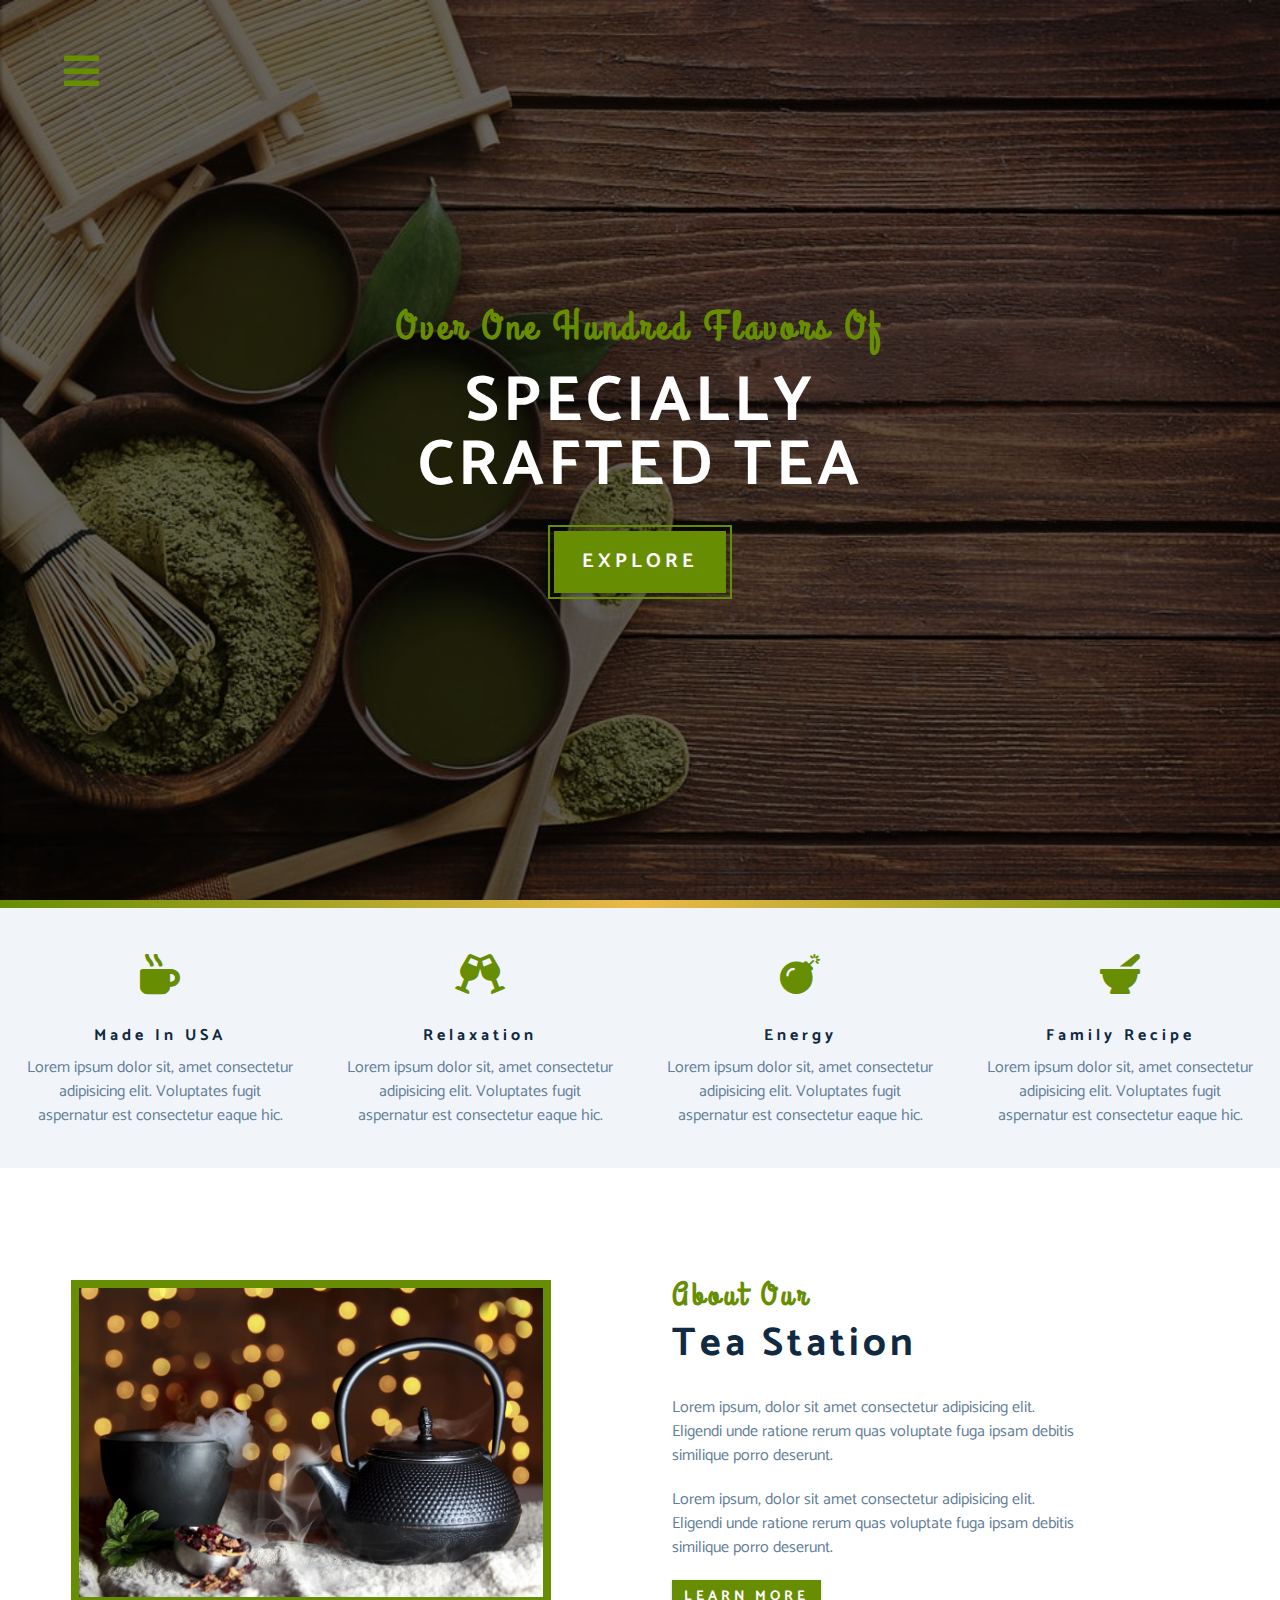
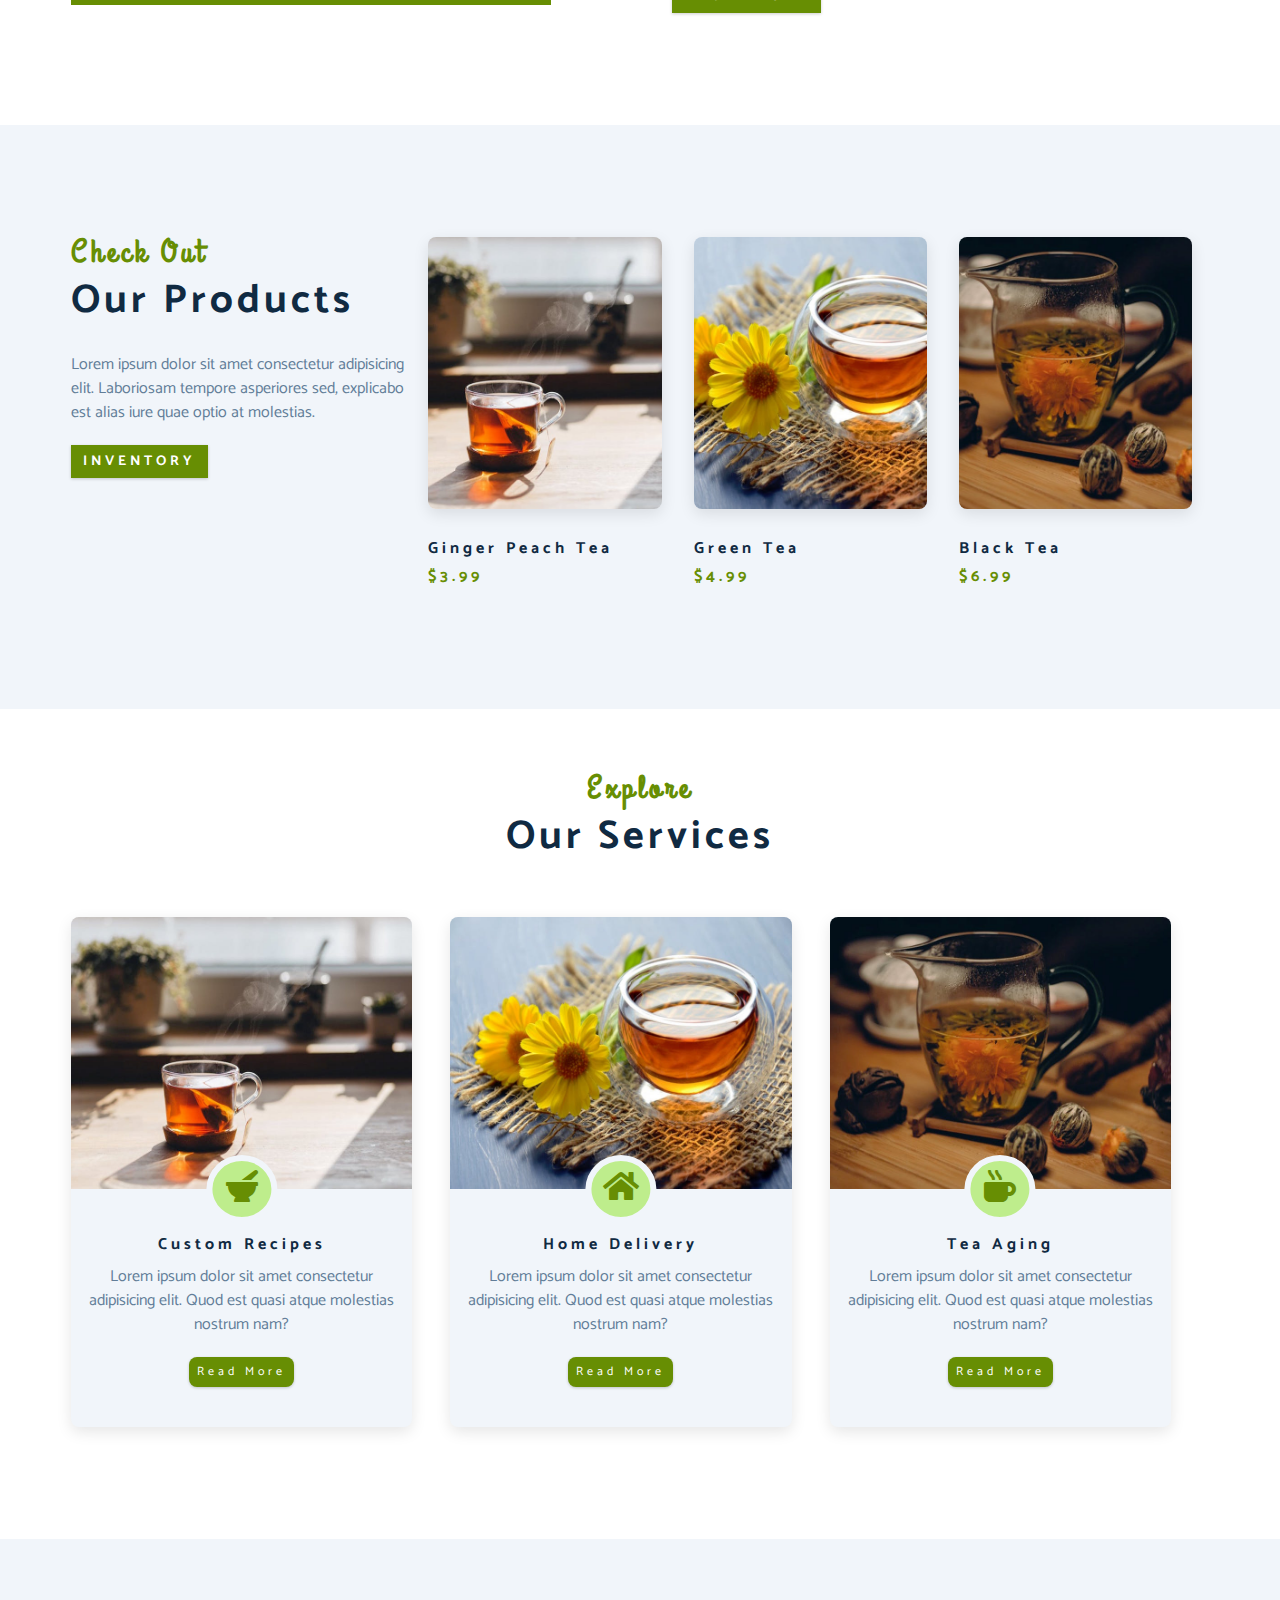
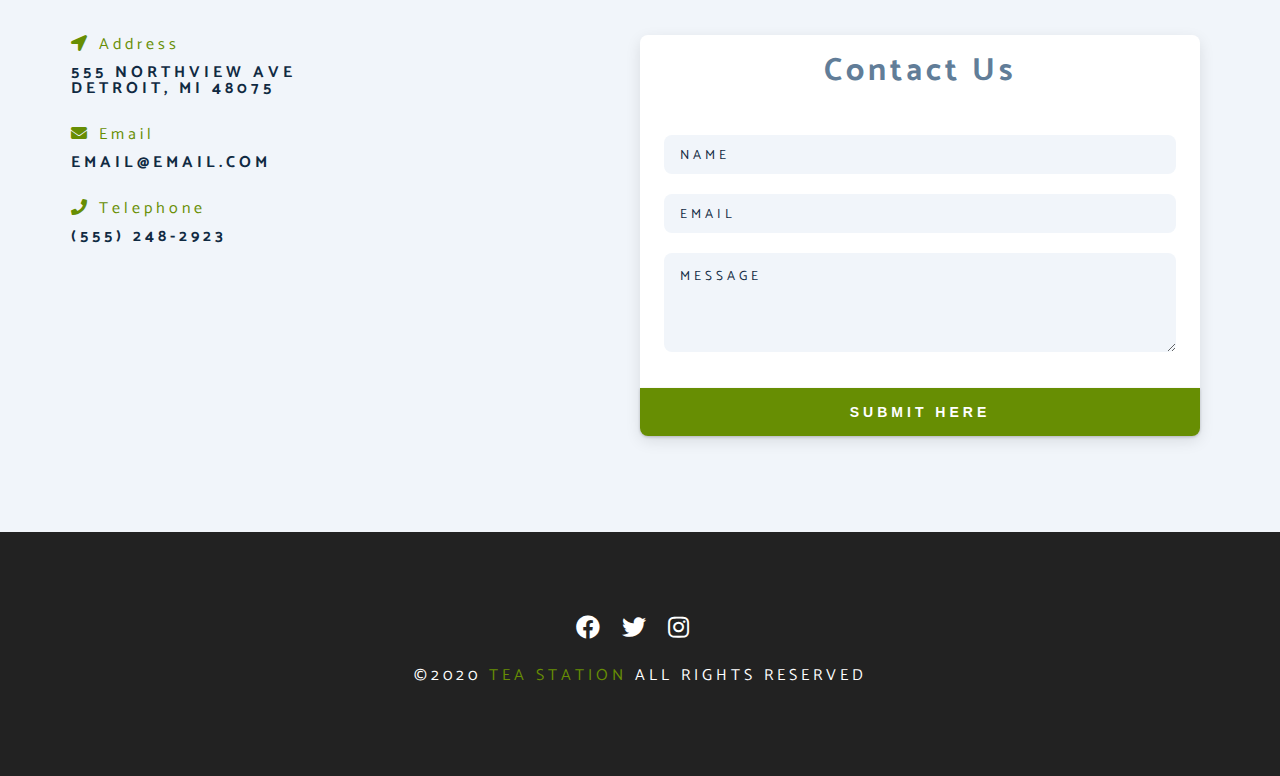
<file: index.html>
<!DOCTYPE html>
<html lang="en">
	<head>
		<meta charset="UTF-8" />
		<meta name="viewport" content="width=device-width, initial-scale=1.0" />
		<meta http-equiv="X-UA-Compatible" content="ie=edge" />
		<title>Tea Station || Home</title>
		<!-- font-awesome -->
		<link
			rel="stylesheet"
			href="./fontawesome-free-5.12.1-web/css/all.min.css"
		/>
		<!-- custom css -->
		<link rel="stylesheet" href="./css/styles.css" />
	</head>
	<body>
		<!-- navbar -->
		<!-- nav button -->
		<span class="nav-btn" id="nav-btn">
			<i class="fas fa-bars"></i>
		</span>
		<nav class="navbar" id="navbar">
			<div class="navbar-header">
				<span class="nav-close" id="nav-close">
					<i class="fas fa-times"></i>
				</span>
			</div>
			<ul class="nav-items">
				<li><a href="index.html" class="nav-link">home</a></li>
				<li><a href="skills.html" class="nav-link">skills</a></li>
				<li><a href="about.html" class="nav-link">about</a></li>
				<li><a href="products.html" class="nav-link">products</a></li>
			</ul>
		</nav>
		<!-- header -->
		<header class="header">
			<div class="banner">
				<h2>Over one hundred flavors of</h2>
				<h1>specially <br />crafted tea</h1>
				<a href="skills.html" class="btn banner-btn">explore</a>
			</div>
		</header>
		<!-- end of header -->
		<div class="content-divider"></div>
		<!-- skills section -->
		<section class="skills clearfix">
			<!-- single skill -->
			<article class="skill">
				<span class="skill-icon">
					<i class="fas fa-mug-hot"></i>
				</span>
				<h4 class="skill-title">made in USA</h4>
				<p class="skill-text">
					Lorem ipsum dolor sit, amet consectetur adipisicing elit. Voluptates
					fugit aspernatur est consectetur eaque hic.
				</p>
			</article>
			<!--end of single skill -->
			<!-- second skill -->
			<article class="skill">
				<span class="skill-icon">
					<i class="fas fa-glass-cheers"></i>
				</span>
				<h4 class="skill-title">relaxation</h4>
				<p class="skill-text">
					Lorem ipsum dolor sit, amet consectetur adipisicing elit. Voluptates
					fugit aspernatur est consectetur eaque hic.
				</p>
			</article>
			<!--end of second skill -->
			<!-- third skill -->
			<article class="skill">
				<span class="skill-icon">
					<i class="fas fa-bomb"></i>
				</span>
				<h4 class="skill-title">energy</h4>
				<p class="skill-text">
					Lorem ipsum dolor sit, amet consectetur adipisicing elit. Voluptates
					fugit aspernatur est consectetur eaque hic.
				</p>
			</article>
			<!--end of third skill -->
			<!-- fourth skill -->
			<article class="skill">
				<span class="skill-icon">
					<i class="fas fa-mortar-pestle"></i>
				</span>
				<h4 class="skill-title">family recipe</h4>
				<p class="skill-text">
					Lorem ipsum dolor sit, amet consectetur adipisicing elit. Voluptates
					fugit aspernatur est consectetur eaque hic.
				</p>
			</article>
			<!--end of fourth skill -->
		</section>
		<!-- end of skills section -->
		<!-- about section -->
		<section>
			<div class="section-center clearfix">
				<!-- about-img -->
				<article class="about-img">
					<div class="about-picture-container">
						<img
							src="./images/about-bcg.jpeg"
							alt="tea kettle"
							class="about-picture"
						/>
					</div>
				</article>
				<!-- end of image -->
				<!-- about-info -->
				<article class="about-info">
					<!-- section title -->
					<div class="section-title">
						<h3>about our</h3>
						<h2>tea station</h2>
					</div>
					<!-- end of section title -->
					<p class="about-text">
						Lorem ipsum, dolor sit amet consectetur adipisicing elit. Eligendi
						unde ratione rerum quas voluptate fuga ipsam debitis similique porro
						deserunt.
					</p>
					<p class="about-text">
						Lorem ipsum, dolor sit amet consectetur adipisicing elit. Eligendi
						unde ratione rerum quas voluptate fuga ipsam debitis similique porro
						deserunt.
					</p>
					<a href="about.html" class="btn">learn more</a>
				</article>
				<!-- end of about-info -->
			</div>
		</section>
		<!-- end of about section -->
		<!-- products -->
		<section class="products">
			<div class="section-center clearfix">
				<!-- product info -->
				<article class="product-info">
					<!-- section title -->
					<div class="section-title">
						<h3>check out</h3>
						<h2>our products</h2>
					</div>
					<!-- end of section title -->
					<p class="products-text">
						Lorem ipsum dolor sit amet consectetur adipisicing elit. Laboriosam
						tempore asperiores sed, explicabo est alias iure quae optio at
						molestias.
					</p>
					<a href="products.html" class="btn">inventory</a>
				</article>
				<!-- product inventory -->
				<article class="product-inventory clearfix">
					<!-- single product -->
					<div class="product">
						<img
							src="./images/product-1.jpeg"
							alt="single product"
							class="product-img"
						/>
						<div class="product-listing">
							<h4 class="product-title">ginger peach tea</h4>
							<h4 class="product-price">$3.99</h4>
						</div>
					</div>
					<!-- end of single product -->
					<!-- second product -->
					<div class="product">
						<img
							src="./images/product-2.jpeg"
							alt="single product"
							class="product-img"
						/>
						<div class="product-listing">
							<h4 class="product-title">green tea</h4>
							<h4 class="product-price">$4.99</h4>
						</div>
					</div>
					<!-- end of second product -->
					<!-- third product -->
					<div class="product">
						<img
							src="./images/product-3.jpeg"
							alt="single product"
							class="product-img"
						/>
						<div class="product-listing">
							<h4 class="product-title">black tea</h4>
							<h4 class="product-price">$6.99</h4>
						</div>
					</div>
					<!-- end of third product -->
				</article>
			</div>
		</section>
		<!-- end of products -->
		<!-- services -->
		<section class="services">
			<!-- section title -->
			<div class="section-title services-title">
				<h3>explore</h3>
				<h2>our services</h2>
			</div>
			<!-- end of section title -->
			<div class="section-center clearfix">
				<!-- single card -->
				<article class="service-card">
					<!-- image container -->
					<div class="service-img-container">
						<!-- image  -->
						<img
							src="./images/product-1.jpeg"
							alt="single service"
							class="service-img"
						/>
						<!-- service icon -->
						<span class="service-icon">
							<i class="fas fa-mortar-pestle fa-fw"></i>
						</span>
					</div>
					<!-- service info -->
					<div class="service-info">
						<h4>custom recipes</h4>
						<p>
							Lorem ipsum dolor sit amet consectetur adipisicing elit. Quod est
							quasi atque molestias nostrum nam?
						</p>
						<a href="products.html" class="btn service-btn">read more</a>
					</div>
				</article>
				<!-- end of single card -->
				<!-- second card -->
				<article class="service-card">
					<!-- image container -->
					<div class="service-img-container">
						<!-- image  -->
						<img
							src="./images/product-2.jpeg"
							alt="second service"
							class="service-img"
						/>
						<!-- service icon -->
						<span class="service-icon">
							<i class="fas fa-home fa-fw"></i>
						</span>
					</div>
					<!-- service info -->
					<div class="service-info">
						<h4>home delivery</h4>
						<p>
							Lorem ipsum dolor sit amet consectetur adipisicing elit. Quod est
							quasi atque molestias nostrum nam?
						</p>
						<a href="products.html" class="btn service-btn">read more</a>
					</div>
				</article>
				<!-- end of second card -->
				<!-- third card -->
				<article class="service-card">
					<!-- image container -->
					<div class="service-img-container">
						<!-- image  -->
						<img
							src="./images/product-3.jpeg"
							alt="third service"
							class="service-img"
						/>
						<!-- service icon -->
						<span class="service-icon">
							<i class="fas fa-mug-hot fa-fw"></i>
						</span>
					</div>
					<!-- service info -->
					<div class="service-info">
						<h4>tea aging</h4>
						<p>
							Lorem ipsum dolor sit amet consectetur adipisicing elit. Quod est
							quasi atque molestias nostrum nam?
						</p>
						<a href="products.html" class="btn service-btn">read more</a>
					</div>
				</article>
				<!-- end of third card -->
			</div>
		</section>
		<!-- end of services -->
		<!-- contact -->
		<section class="contact">
			<div class="section-center clearfix">
				<!-- contact info -->
				<article class="contact-info">
					<!-- #1 contact item -->
					<div class="contact-item">
						<h4 class="contact-title">
							<span class="contact-icon">
								<i class="fas fa-location-arrow"></i>
							</span>
							address
						</h4>
						<h4 class="contact-text">
							555 Northview Ave <br />
							Detroit, MI 48075
						</h4>
					</div>
					<!-- end of #1 contact item -->
					<!-- #2 contact item -->
					<div class="contact-item">
						<h4 class="contact-title">
							<span class="contact-icon">
								<i class="fas fa-envelope"></i>
							</span>
							email
						</h4>
						<h4 class="contact-text">email@email.com</h4>
					</div>
					<!-- end of #2 contact item -->
					<!-- #3 contact item -->
					<div class="contact-item">
						<h4 class="contact-title">
							<span class="contact-icon">
								<i class="fas fa-phone"></i>
							</span>
							telephone
						</h4>
						<h4 class="contact-text">(555) 248-2923</h4>
					</div>
					<!-- end of #3 contact item -->
				</article>
				<!-- contact form -->
				<article class="contact-form">
					<h3>contact us</h3>
					<form action="https://formspree.io/f/xvoldlal" method="POST">
						<div class="form-group">
							<!-- inputs -->
							<input
								type="text"
								name="name"
								placeholder="name"
								class="form-control"
							/>
							<input
								type="email"
								name="email"
								placeholder="email"
								class="form-control"
							/>
							<textarea
								name="message"
								placeholder="message"
								class="form-control"
								rows="5"
							></textarea>
						</div>
						<!-- button -->
						<button type="submit" class="submit-btn btn">submit here</button>
					</form>
				</article>
				<!-- end of contact form -->
			</div>
		</section>
		<!-- end of contact -->
		<!-- footer -->
		<footer class="footer">
			<div class="section-center">
				<div class="social-icons">
					<!-- #1 social icons -->
					<a href="#" class="social-icon">
						<i class="fab fa-facebook"></i>
					</a>
					<!-- end of #1 social icon -->
					<!-- #2 social icons -->
					<a href="#" class="social-icon">
						<i class="fab fa-twitter"></i>
					</a>
					<!-- end of #2 social icon -->
					<!-- #3 social icons -->
					<a href="#" class="social-icon">
						<i class="fab fa-instagram"></i>
					</a>
					<!-- end of #3 social icon -->
				</div>
				<h4 class="footer-text">
					&copy;<span>2020</span>
					<span class="company">tea station</span>
					all rights reserved
				</h4>
			</div>
		</footer>
		<script src="app.js"></script>
	</body>
</html>
</file>
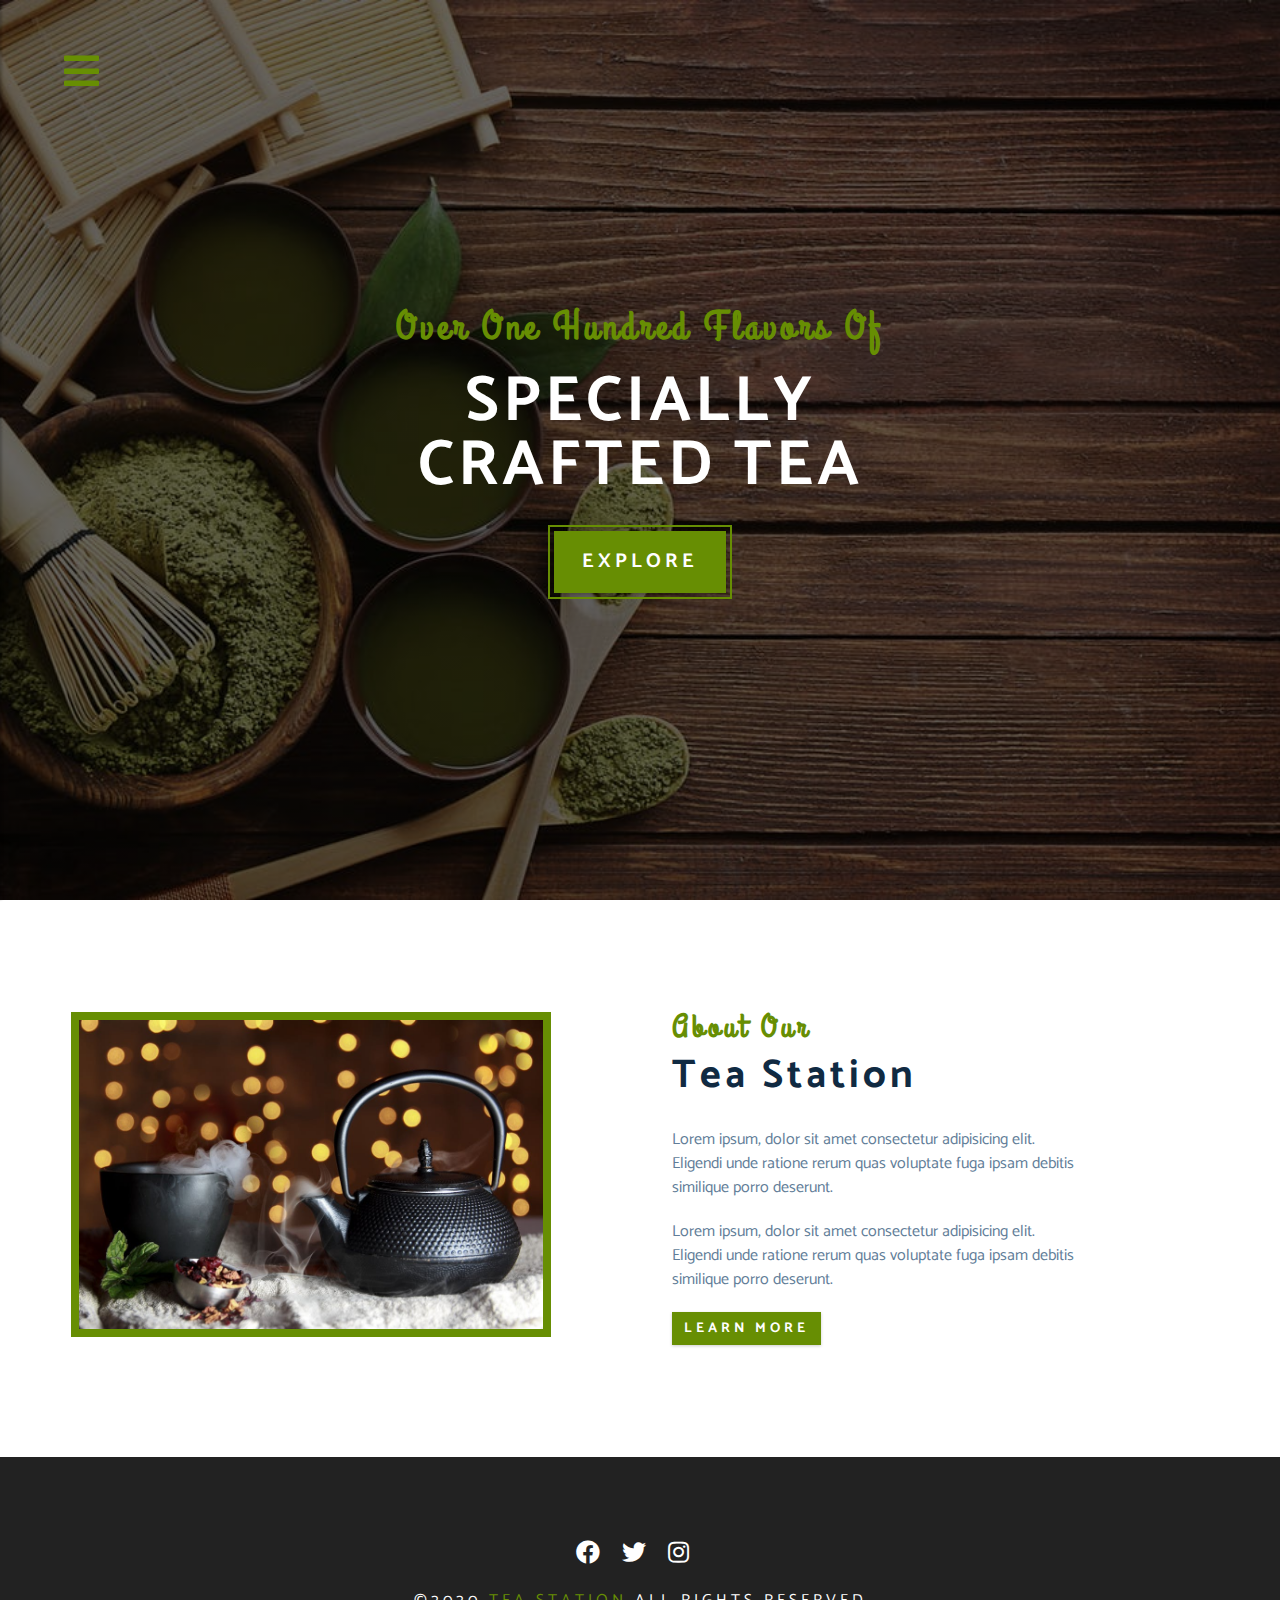
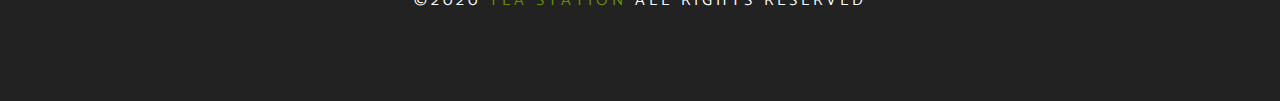
<file: about.html>
<!DOCTYPE html>
<html lang="en">
	<head>
		<meta charset="UTF-8" />
		<meta name="viewport" content="width=device-width, initial-scale=1.0" />
		<meta http-equiv="X-UA-Compatible" content="ie=edge" />
		<title>Tea Station || About</title>
		<!-- font-awesome -->
		<link
			rel="stylesheet"
			href="./fontawesome-free-5.12.1-web/css/all.min.css"
		/>
		<!-- custom css -->
		<link rel="stylesheet" href="./css/styles.css" />
	</head>
	<body>
		<!-- navbar -->
		<!-- nav button -->
		<span class="nav-btn" id="nav-btn">
			<i class="fas fa-bars"></i>
		</span>
		<nav class="navbar" id="navbar">
			<div class="navbar-header">
				<span class="nav-close" id="nav-close">
					<i class="fas fa-times"></i>
				</span>
			</div>
			<ul class="nav-items">
				<li><a href="index.html" class="nav-link">home</a></li>
				<li><a href="skills.html" class="nav-link">skills</a></li>
				<li><a href="about.html" class="nav-link">about</a></li>
				<li><a href="products.html" class="nav-link">products</a></li>
			</ul>
		</nav>
		<!-- header -->
		<header class="header">
			<div class="banner">
				<h2>Over one hundred flavors of</h2>
				<h1>specially <br />crafted tea</h1>
				<a href="skills.html" class="btn banner-btn">explore</a>
			</div>
		</header>
		<!-- end of header -->
		<!-- about section -->
		<section>
			<div class="section-center clearfix">
				<!-- about-img -->
				<article class="about-img">
					<div class="about-picture-container">
						<img
							src="./images/about-bcg.jpeg"
							alt="tea kettle"
							class="about-picture"
						/>
					</div>
				</article>
				<!-- end of image -->
				<!-- about-info -->
				<article class="about-info">
					<!-- section title -->
					<div class="section-title">
						<h3>about our</h3>
						<h2>tea station</h2>
					</div>
					<!-- end of section title -->
					<p class="about-text">
						Lorem ipsum, dolor sit amet consectetur adipisicing elit. Eligendi
						unde ratione rerum quas voluptate fuga ipsam debitis similique porro
						deserunt.
					</p>
					<p class="about-text">
						Lorem ipsum, dolor sit amet consectetur adipisicing elit. Eligendi
						unde ratione rerum quas voluptate fuga ipsam debitis similique porro
						deserunt.
					</p>
					<a href="about.html" class="btn">learn more</a>
				</article>
				<!-- end of about-info -->
			</div>
		</section>
		<!-- end of about section -->

		<!-- footer -->
		<footer class="footer">
			<div class="section-center">
				<div class="social-icons">
					<!-- #1 social icons -->
					<a href="#" class="social-icon">
						<i class="fab fa-facebook"></i>
					</a>
					<!-- end of #1 social icon -->
					<!-- #2 social icons -->
					<a href="#" class="social-icon">
						<i class="fab fa-twitter"></i>
					</a>
					<!-- end of #2 social icon -->
					<!-- #3 social icons -->
					<a href="#" class="social-icon">
						<i class="fab fa-instagram"></i>
					</a>
					<!-- end of #3 social icon -->
				</div>
				<h4 class="footer-text">
					&copy;<span>2020</span>
					<span class="company">tea station</span>
					all rights reserved
				</h4>
			</div>
		</footer>
		<script src="app.js"></script>
	</body>
</html>
</file>
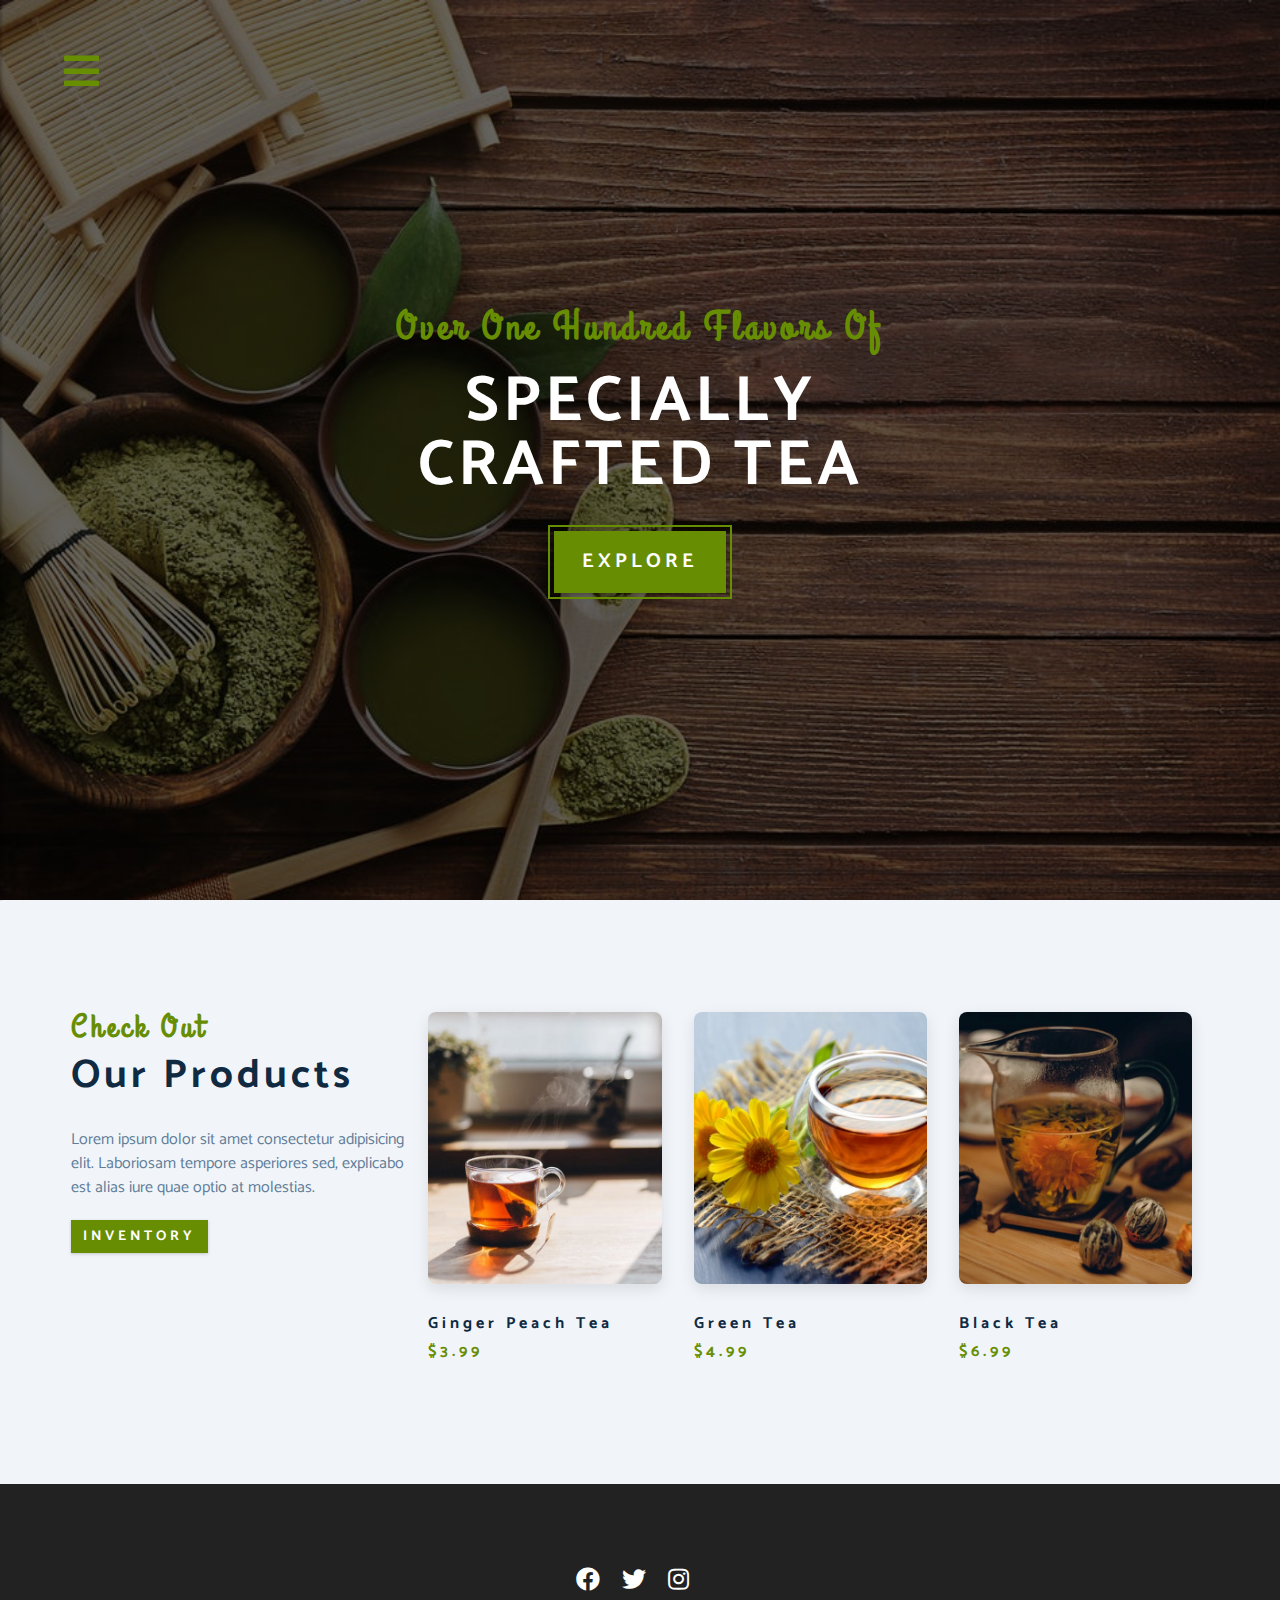
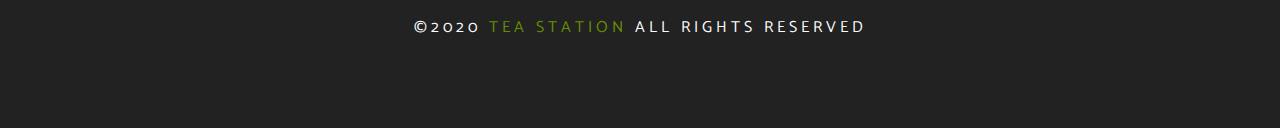
<file: products.html>
<!DOCTYPE html>
<html lang="en">
	<head>
		<meta charset="UTF-8" />
		<meta name="viewport" content="width=device-width, initial-scale=1.0" />
		<meta http-equiv="X-UA-Compatible" content="ie=edge" />
		<title>Tea Station || Products</title>
		<!-- font-awesome -->
		<link
			rel="stylesheet"
			href="./fontawesome-free-5.12.1-web/css/all.min.css"
		/>
		<!-- custom css -->
		<link rel="stylesheet" href="./css/styles.css" />
	</head>
	<body>
		<!-- navbar -->
		<!-- nav button -->
		<span class="nav-btn" id="nav-btn">
			<i class="fas fa-bars"></i>
		</span>
		<nav class="navbar" id="navbar">
			<div class="navbar-header">
				<span class="nav-close" id="nav-close">
					<i class="fas fa-times"></i>
				</span>
			</div>
			<ul class="nav-items">
				<li><a href="index.html" class="nav-link">home</a></li>
				<li><a href="skills.html" class="nav-link">skills</a></li>
				<li><a href="about.html" class="nav-link">about</a></li>
				<li><a href="products.html" class="nav-link">products</a></li>
			</ul>
		</nav>
		<!-- header -->
		<header class="header">
			<div class="banner">
				<h2>Over one hundred flavors of</h2>
				<h1>specially <br />crafted tea</h1>
				<a href="skills.html" class="btn banner-btn">explore</a>
			</div>
		</header>
		<!-- end of header -->
		<!-- products -->
		<section class="products">
			<div class="section-center clearfix">
				<!-- product info -->
				<article class="product-info">
					<!-- section title -->
					<div class="section-title">
						<h3>check out</h3>
						<h2>our products</h2>
					</div>
					<!-- end of section title -->
					<p class="products-text">
						Lorem ipsum dolor sit amet consectetur adipisicing elit. Laboriosam
						tempore asperiores sed, explicabo est alias iure quae optio at
						molestias.
					</p>
					<a href="products.html" class="btn">inventory</a>
				</article>
				<!-- product inventory -->
				<article class="product-inventory clearfix">
					<!-- single product -->
					<div class="product">
						<img
							src="./images/product-1.jpeg"
							alt="single product"
							class="product-img"
						/>
						<div class="product-listing">
							<h4 class="product-title">ginger peach tea</h4>
							<h4 class="product-price">$3.99</h4>
						</div>
					</div>
					<!-- end of single product -->
					<!-- second product -->
					<div class="product">
						<img
							src="./images/product-2.jpeg"
							alt="single product"
							class="product-img"
						/>
						<div class="product-listing">
							<h4 class="product-title">green tea</h4>
							<h4 class="product-price">$4.99</h4>
						</div>
					</div>
					<!-- end of second product -->
					<!-- third product -->
					<div class="product">
						<img
							src="./images/product-3.jpeg"
							alt="single product"
							class="product-img"
						/>
						<div class="product-listing">
							<h4 class="product-title">black tea</h4>
							<h4 class="product-price">$6.99</h4>
						</div>
					</div>
					<!-- end of third product -->
				</article>
			</div>
		</section>
		<!-- end of products -->

		<!-- footer -->
		<footer class="footer">
			<div class="section-center">
				<div class="social-icons">
					<!-- #1 social icons -->
					<a href="#" class="social-icon">
						<i class="fab fa-facebook"></i>
					</a>
					<!-- end of #1 social icon -->
					<!-- #2 social icons -->
					<a href="#" class="social-icon">
						<i class="fab fa-twitter"></i>
					</a>
					<!-- end of #2 social icon -->
					<!-- #3 social icons -->
					<a href="#" class="social-icon">
						<i class="fab fa-instagram"></i>
					</a>
					<!-- end of #3 social icon -->
				</div>
				<h4 class="footer-text">
					&copy;<span>2020</span>
					<span class="company">tea station</span>
					all rights reserved
				</h4>
			</div>
		</footer>
		<script src="app.js"></script>
	</body>
</html>
</file>
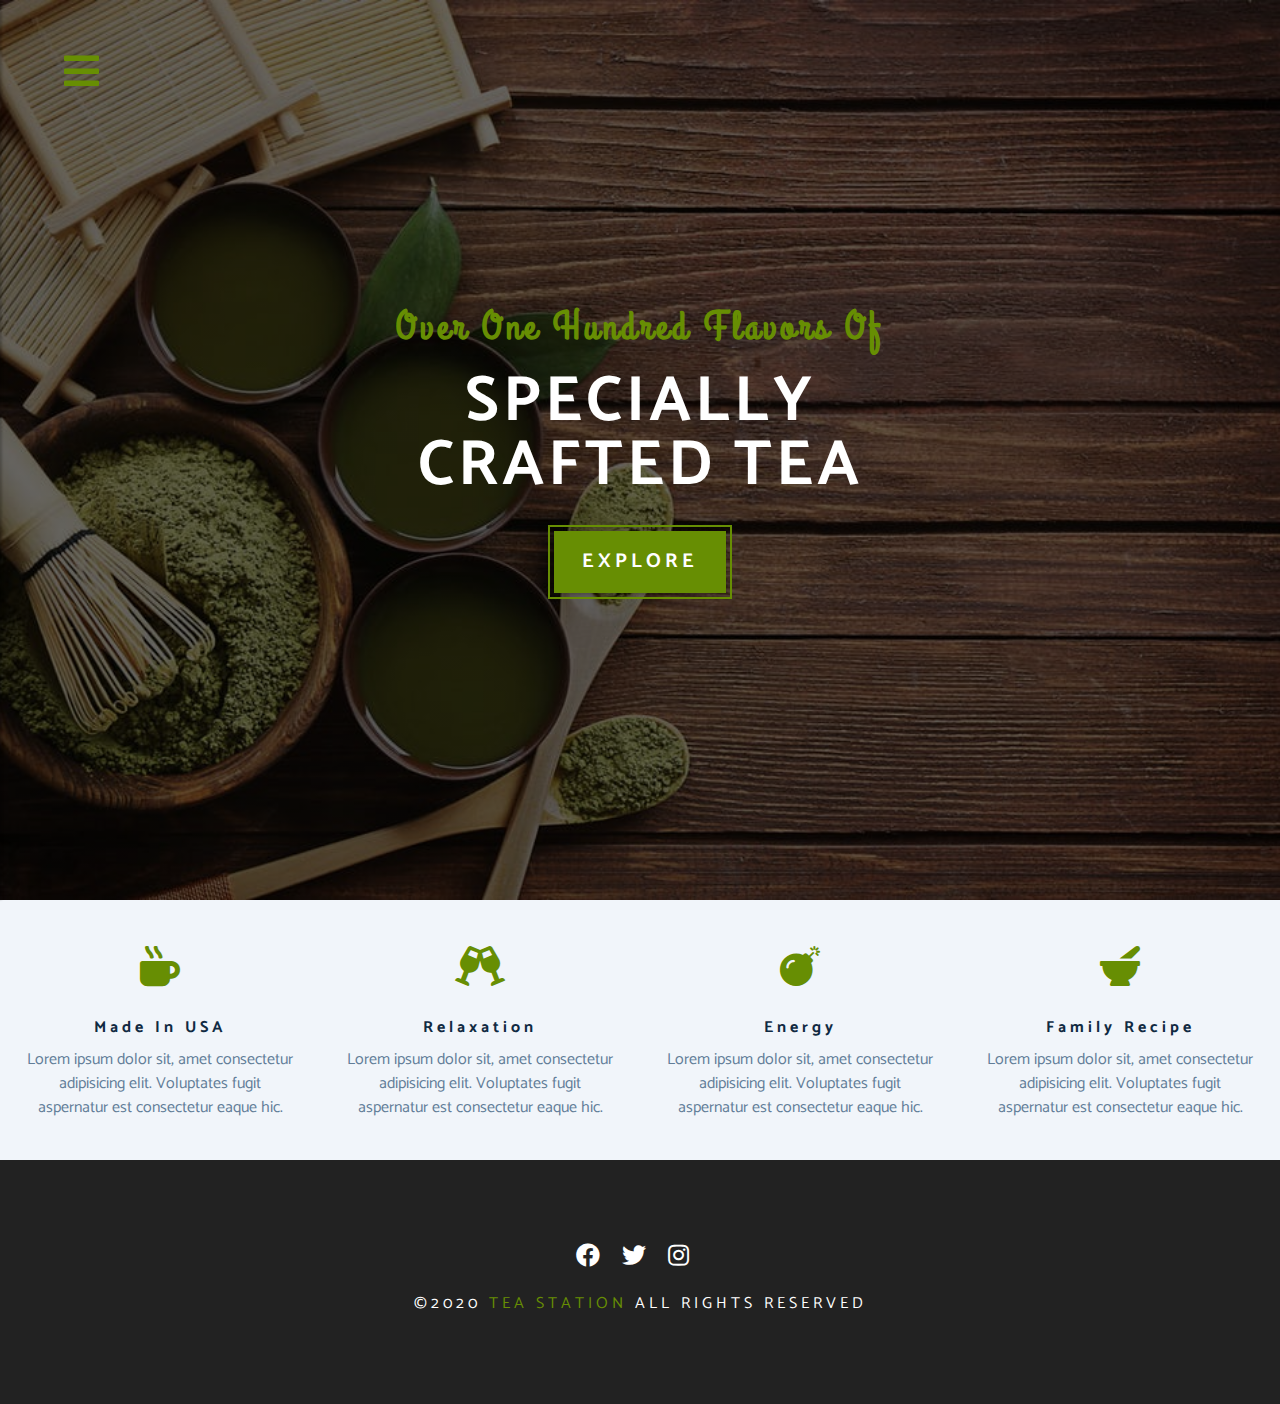
<file: skills.html>
<!DOCTYPE html>
<html lang="en">
	<head>
		<meta charset="UTF-8" />
		<meta name="viewport" content="width=device-width, initial-scale=1.0" />
		<meta http-equiv="X-UA-Compatible" content="ie=edge" />
		<title>Tea Station || Skills</title>
		<!-- font-awesome -->
		<link
			rel="stylesheet"
			href="./fontawesome-free-5.12.1-web/css/all.min.css"
		/>
		<!-- custom css -->
		<link rel="stylesheet" href="./css/styles.css" />
	</head>
	<body>
		<!-- navbar -->
		<!-- nav button -->
		<span class="nav-btn" id="nav-btn">
			<i class="fas fa-bars"></i>
		</span>
		<nav class="navbar" id="navbar">
			<div class="navbar-header">
				<span class="nav-close" id="nav-close">
					<i class="fas fa-times"></i>
				</span>
			</div>
			<ul class="nav-items">
				<li><a href="index.html" class="nav-link">home</a></li>
				<li><a href="skills.html" class="nav-link">skills</a></li>
				<li><a href="about.html" class="nav-link">about</a></li>
				<li><a href="products.html" class="nav-link">products</a></li>
			</ul>
		</nav>
		<!-- header -->
		<header class="header">
			<div class="banner">
				<h2>Over one hundred flavors of</h2>
				<h1>specially <br />crafted tea</h1>
				<a href="skills.html" class="btn banner-btn">explore</a>
			</div>
		</header>
		<!-- end of header -->
		<!-- skills section -->
		<section class="skills clearfix">
			<!-- single skill -->
			<article class="skill">
				<span class="skill-icon">
					<i class="fas fa-mug-hot"></i>
				</span>
				<h4 class="skill-title">made in USA</h4>
				<p class="skill-text">
					Lorem ipsum dolor sit, amet consectetur adipisicing elit. Voluptates
					fugit aspernatur est consectetur eaque hic.
				</p>
			</article>
			<!--end of single skill -->
			<!-- second skill -->
			<article class="skill">
				<span class="skill-icon">
					<i class="fas fa-glass-cheers"></i>
				</span>
				<h4 class="skill-title">relaxation</h4>
				<p class="skill-text">
					Lorem ipsum dolor sit, amet consectetur adipisicing elit. Voluptates
					fugit aspernatur est consectetur eaque hic.
				</p>
			</article>
			<!--end of second skill -->
			<!-- third skill -->
			<article class="skill">
				<span class="skill-icon">
					<i class="fas fa-bomb"></i>
				</span>
				<h4 class="skill-title">energy</h4>
				<p class="skill-text">
					Lorem ipsum dolor sit, amet consectetur adipisicing elit. Voluptates
					fugit aspernatur est consectetur eaque hic.
				</p>
			</article>
			<!--end of third skill -->
			<!-- fourth skill -->
			<article class="skill">
				<span class="skill-icon">
					<i class="fas fa-mortar-pestle"></i>
				</span>
				<h4 class="skill-title">family recipe</h4>
				<p class="skill-text">
					Lorem ipsum dolor sit, amet consectetur adipisicing elit. Voluptates
					fugit aspernatur est consectetur eaque hic.
				</p>
			</article>
			<!--end of fourth skill -->
		</section>
		<!-- end of skills section -->

		<!-- footer -->
		<footer class="footer">
			<div class="section-center">
				<div class="social-icons">
					<!-- #1 social icons -->
					<a href="#" class="social-icon">
						<i class="fab fa-facebook"></i>
					</a>
					<!-- end of #1 social icon -->
					<!-- #2 social icons -->
					<a href="#" class="social-icon">
						<i class="fab fa-twitter"></i>
					</a>
					<!-- end of #2 social icon -->
					<!-- #3 social icons -->
					<a href="#" class="social-icon">
						<i class="fab fa-instagram"></i>
					</a>
					<!-- end of #3 social icon -->
				</div>
				<h4 class="footer-text">
					&copy;<span>2020</span>
					<span class="company">tea station</span>
					all rights reserved
				</h4>
			</div>
		</footer>
		<script src="app.js"></script>
	</body>
</html>
</file>
<file: css/styles.css>
/*==========
    FONTS
 ===========*/
@import url("https://fonts.googleapis.com/css?family=Catamaran:400,700|Grand+Hotel");

/*==============
    VARIABLES
 ===============*/
:root {
	--clr-primary: #678e03;
	--clr-primaryLight: #beed8c;
	--clr-grey1: #102a42;
	--clr-grey5: #617d98;
	--clr-grey10: #f1f5fa;
	--clr-white: #fff;
	--ff-primary: "Catamaran", sans-serif;
	--ff-secondary: "Grand Hotel", cursive;
	--transition: all 0.3s linear;
	--spacing: 0.25rem;
	--radius: 0.5rem;
}
/*=================
    GLOBAL STYLES
 ==================*/
* {
	margin: 0;
	padding: 0;
	box-sizing: border-box;
}

body {
	font-family: var(--ff-primary);
	background: var(--clr-white);
	color: var(--clr-grey1);
	line-height: 1.5;
	font-size: 0.875rem;
}

a {
	text-decoration: none;
}

img {
	width: 100%;
	display: block;
}

h1,
h2,
h3,
h4 {
	letter-spacing: var(--spacing);
	text-transform: capitalize;
	line-height: 1.2;
	margin-bottom: 0.75rem;
}

h1 {
	font-size: 3rem;
}

h2 {
	font-size: 2rem;
}

h3 {
	font-size: 1.5rem;
}

h4 {
	font-size: 0.875rem;
}

p {
	margin-bottom: 1.25rem;
}

@media screen and (min-width: 800px) {
	h1 {
		font-size: 4rem;
	}

	h2 {
		font-size: 2.5rem;
	}

	h3 {
		font-size: 2rem;
	}

	h4 {
		font-size: 1rem;
	}

	body {
		font-size: 1rem;
	}

	h1,
	h2,
	h3,
	h4 {
		line-height: 1;
	}
}
/*======================
    MORE GLOBAL CSS
 ======================= */
.btn {
	text-transform: uppercase;
	background: var(--clr-primary);
	color: var(--clr-white);
	padding: 0.375rem 0.75rem;
	letter-spacing: var(--spacing);
	display: inline-block;
	font-weight: 700;
	transition: var(--transition);
	font-size: 0.875rem;
	border: none;
	cursor: pointer;
	box-shadow: 0 1px 3px rgba(0, 0, 0, 0.2);
}

.btn:hover {
	color: var(--clr-primaryLight);
}

/* clearfix */
.clearfix::after,
.clearfix::before {
	content: "";
	clear: both;
	display: table;
}

.section-title h3 {
	font-family: var(--ff-secondary);
	color: var(--clr-primary);
}

.section-title {
	margin-bottom: 2rem;
}

.section-center {
	padding: 4rem 0;
	width: 85vw;
	margin: 0 auto;
	max-width: 1170px;
}

@media screen and (min-width: 992px) {
	.section-center {
		width: 95vw;
		padding: 5rem 1rem;
	}
}

/*==============
    ANIMATIONS
 =============== */
@keyframes bounce {
	0% {
		transform: scale(1);
	}
	50% {
		transform: scale(2);
	}
	100% {
		transform: scale(1);
	}
}

@keyframes slideFromRight {
	0% {
		transform: translateX(1000px);
		opacity: 0;
	}
	50% {
		transform: translateX(-200px);
		opacity: 0.5;
	}
	75% {
		transform: translateX(50px);
		opacity: 0.75;
	}
	100% {
		transform: translateX(0px);
		opacity: 1;
	}
}

@keyframes slideFromLeft {
	0% {
		transform: translateX(-1000px);
		opacity: 0;
	}
	50% {
		transform: translateX(200px);
		opacity: 0.5;
	}
	75% {
		transform: translateX(-50px);
		opacity: 0.75;
	}
	100% {
		transform: translateX(0px);
		opacity: 1;
	}
}

@keyframes show {
	0% {
		transform: scale(1.5);
		opacity: 0;
	}
	50% {
		transform: scale(2);
		opacity: 0.5;
	}
	100% {
		transform: scale(1);
		opacity: 1;
	}
}

/*==========
    NAVBAR
 =========== */

.nav-btn {
	position: fixed;
	top: 5%;
	left: 5%;
	font-size: 2.5rem;
	color: var(--clr-primary);
	z-index: 1;
	cursor: pointer;
	/* ANIMATION */
	animation: bounce 2s ease infinite;
}

.navbar {
	position: fixed;
	top: 0;
	left: 0;
	right: 0;
	bottom: 0;
	/* width: 100%;
	height: 100%; */
	background: var(--clr-grey10);
	z-index: 2;
	box-shadow: 2px 0 2px rgba(0, 0, 0, 0.2);
	/* hide navbar */
	transform: translateX(-100%);
	transition: var(--transition);
}

.showNav {
	transform: translate(0);
}

.navbar-header {
	text-align: right;
	padding-right: 1rem;
}

.nav-close {
	font-size: 2.5rem;
	cursor: pointer;
	color: #f29c9c;
	transition: var(--transition);
}

.nav-close:hover {
	color: #bb2525;
}

.nav-items {
	list-style-type: none;
}

.nav-link {
	display: block;
	font-size: 1.5rem;
	padding: 0.25rem 1rem;
	text-transform: uppercase;
	letter-spacing: var(--spacing);
	color: var(--clr-grey5);
	transition: var(--transition);
}

.nav-link:hover {
	background: var(--clr-primaryLight);
	color: var(--clr-primary);
	padding-left: 1.5rem;
	border-left: 0.25rem solid var(--clr-primary);
}

@media screen and (min-width: 768px) {
	.navbar {
		width: 30%;
		max-width: 20rem;
	}
}
/*==========
    HEADER
 =========== */
.header {
	min-height: 100vh;
	background: linear-gradient(rgba(0, 0, 0, 0.6), rgba(0, 0, 0, 0.6)),
		url("../images/main-bcg.jpeg") center/cover no-repeat fixed;
	position: relative;
	/* ANIMATION */
	overflow-x: hidden;
}

.banner {
	text-align: center;
	position: absolute;
	top: 50%;
	left: 50%;
	transform: translate(-50%, -50%);
}

.banner h2 {
	font-family: var(--ff-secondary);
	color: var(--clr-primary);
	/* ANIMATION */
	animation: slideFromRight 5s ease-in-out 1;
}

.banner h1 {
	text-transform: uppercase;
	color: var(--clr-white);
	margin-top: 1.5rem;
	margin-bottom: 2rem;
	/* ANIMATION */
	animation: slideFromLeft 5s ease-in-out 1;
}

.banner-btn {
	outline: 0.125rem solid var(--clr-primary);
	outline-offset: 0.25rem;
	font-size: 1.25rem;
	padding: 1rem 1.75rem;
	animation: show 5s linear 1;
}

/*==========
CONTENT DIVIDER
 =========== */
.content-divider {
	height: 0.5rem;
	background: linear-gradient(
		to left,
		var(--clr-primary),
		#e9b949,
		var(--clr-primary)
	);
}

/*==========
    SKILLS
 ===========*/
.skills {
	background: var(--clr-grey10);
}

.skill {
	padding: 2.5rem 0;
	text-align: center;
	transition: var(--transition);
	overflow: hidden;
}

.skill-icon {
	font-size: 2.5rem;
	margin-bottom: 1.25rem;
	transition: var(--transition);
	display: inline-block;
	color: var(--clr-primary);
}

.skill-title {
	transition: var(--transition);
}

.skill-text {
	color: var(--clr-grey5);
	max-width: 17rem;
	margin: 0 auto;
	transition: var(--transition);
}

.skill:hover {
	background: var(--clr-white);
	box-shadow: 0px 2px var(--clr-primary);
}

.skill:hover .skill-icon {
	transform: translateY(-5px) scale(1.2);
}

.skill:hover .skill-title {
	transform: scale(1.2);
}

.skill:hover .skill-text {
	transform: translateY(5px);
}

@media screen and (min-width: 576px) {
	.skill {
		float: left;
		width: 50%;
	}
}

@media screen and (min-width: 1200px) {
	.skill {
		width: 25%;
	}
}

/*==========
    ABOUT
 ===========*/
.about-img,
.about-info {
	padding: 2rem 0;
}

.about-picture-container {
	background: var(--clr-primary);
	border: 0.5rem solid var(--clr-primary);
	max-width: 30rem;
	overflow: hidden;
}

.about-picture {
	transition: var(--transition);
}
.about-picture-container:hover .about-picture {
	opacity: 0.5;
	transform: scale(1.2);
}

.about-text {
	max-width: 26rem;
	color: var(--clr-grey5);
}

@media screen and (min-width: 992px) {
	.about-img,
	.about-info {
		float: left;
		width: 50%;
	}
}

.about-info {
	padding-left: 2rem;
}

/*============
    PRODUCTS
 =============*/
.products {
	background: var(--clr-grey10);
}

.products article {
	padding: 2rem 0;
}

.products-text {
	color: var(--clr-grey5);
	max-width: 26rem;
	transition: var(--transition);
}

.product {
	margin-bottom: 2rem;
}

.product-img {
	border-radius: var(--radius);
	margin-bottom: 2rem;
	height: 17rem;
	object-fit: cover;
	transition: var(--transition);
	box-shadow: 0 5px 15px rgba(0, 0, 0, 0.1);
}

.product-price {
	color: var(--clr-primary);
	transition: var(--transition);
}

.product-listing {
	transition: var(--transition);
}

.product:hover .product-img {
	transform: scale(1.05);
	box-shadow: 0 5px 15px rgba(0, 0, 0, 0.2);
}

.product:hover .product-listing {
	transform: translateY(5px) scale(1.03);
}

@media screen and (min-width: 768px) {
	.product {
		float: left;
		width: 50%;
		padding-right: 2rem;
	}
}

@media screen and (min-width: 992px) {
	.product {
		width: 33.3%;
	}
}

@media screen and (min-width: 1200px) {
	.product-info {
		float: left;
		width: 30%;
	}
	.product-inventory {
		float: left;
		width: 70%;
	}
	.product {
		margin-bottom: 0;
		padding: 0 1rem;
	}
}

/*============
    SERVICES
 =============*/
.services-title {
	margin-top: 4rem;
	margin-bottom: -4rem;
	text-align: center;
}

.service-card {
	margin: 2rem 0;
	background: var(--clr-grey10);
	border-radius: var(--radius);
	box-shadow: 0 5px 15px rgba(0, 0, 0, 0.1);
	transition: var(--transition);
}

.service-card:hover {
	box-shadow: 0 5px 15px rgba(0, 0, 0, 0.2);
	transform: scale(1.02);
}

.service-img {
	height: 17rem;
	object-fit: cover;
	border-top-left-radius: var(--radius);
	border-top-right-radius: var(--radius);
}

.service-info {
	text-align: center;
	padding: 3rem 1rem 2.5rem 1rem;
}

.service-info p {
	max-width: 20rem;
	color: var(--clr-grey5);
	margin: 0 auto;
}

.service-btn {
	font-size: 0.75rem;
	text-transform: capitalize;
	padding: 0.375rem 0.5rem;
	border-radius: var(--radius);
	font-weight: 400;
	margin-top: 1.25rem;
}

@media screen and (min-width: 768px) {
	.service-card {
		float: left;
		width: 45%;
		margin-right: 5%;
		/* 100% 45% 90% */
	}
}

@media screen and (min-width: 992px) {
	.service-card {
		width: 30%;
		margin-right: 3.33%;
		/* 100% 30% 3.333% */
	}
}

/*=================
    SERVICES:ICON
 ==================*/
.service-img-container {
	position: relative;
}

.service-icon {
	position: absolute;
	left: 50%;
	bottom: 0;
	font-size: 2rem;
	color: var(--clr-primary);
	background: var(--clr-primaryLight);
	padding: 0.25rem 0.6rem;
	border-radius: 50%;
	transform: translate(-50%, 50%);
	border: 0.375rem solid var(--clr-grey10);
}

/*============
    CONTACT
 =============*/
.contact {
	background: var(--clr-grey10);
}

.contact-form,
.contact-info {
	margin: 1rem 0;
}

.contact-item {
	margin-bottom: 1.75rem;
}

.contact-title {
	color: var(--clr-primary);
	font-weight: 400;
}

.contact-text {
	text-transform: uppercase;
}

.contact-form {
	background: var(--clr-white);
	border-radius: var(--radius);
	text-align: center;
	box-shadow: 0 5px 15px rgba(0, 0, 0, 0.1);
	transition: var(--transition);
	max-width: 35rem;
}

.contact-form:hover {
	box-shadow: 0 5px 15px rgba(0, 0, 0, 0.2);
}

.contact-form h3 {
	padding: 1.25rem;
	color: var(--clr-grey5);
}

.form-group {
	padding: 1rem 1.5rem;
}

.form-control {
	display: block;
	width: 100%;
	padding: 00.75rem 1rem;
	border: none;
	margin-bottom: 1.25rem;
	background: var(--clr-grey10);
	border-radius: var(--radius);
	text-transform: uppercase;
	letter-spacing: var(--spacing);
}

.form-control::placeholder {
	font-family: var(--ff-primary);
	color: var(--clr-grey1);
	text-transform: uppercase;
	letter-spacing: var(--spacing);
}

.submit-btn {
	display: block;
	width: 100%;
	padding: 1rem;
	border-bottom-left-radius: var(--radius);
	border-bottom-right-radius: var(--radius);
}

@media screen and (min-width: 992px) {
	.contact-form,
	.contact-info {
		float: left;
		width: 50%;
	}
}

/*============
    FOOTER
 =============*/

.footer {
	background: #222;
	text-align: center;
}

.social-icon {
	color: var(--clr-white);
	font-size: 1.5rem;
	margin-right: 1rem;
	transition: var(--transition);
}

.social-icon:hover {
	color: var(--clr-primary);
}

.footer-text {
	margin-top: 1.25rem;
	text-transform: uppercase;
	color: var(--clr-white);
	font-weight: 400;
}

.company {
	color: var(--clr-primary);
}
</file>
